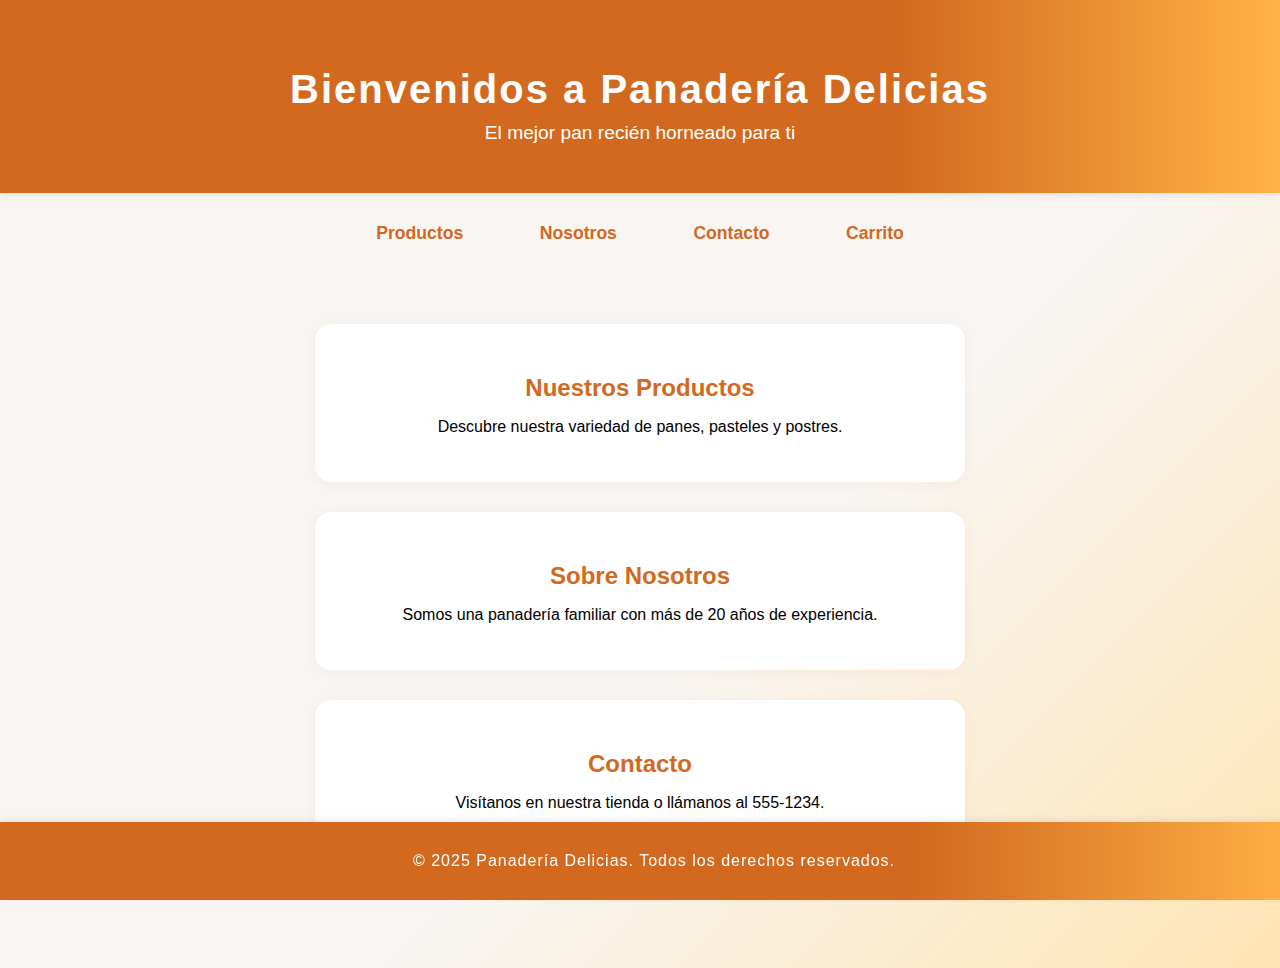
<file: index.html>
<!DOCTYPE html>
<html lang="es">
<head>
    <meta charset="UTF-8">
    <meta name="viewport" content="width=device-width, initial-scale=1.0">
    <title>Panadería Delicias</title>
    <link rel="stylesheet" href="Styles/index.css">
</head>
<body>
    <header>
        <h1>Bienvenidos a Panadería Delicias</h1>
        <p>El mejor pan recién horneado para ti</p>
    </header>
    <nav>
        <a href="productos.html">Productos</a>
        <a href="nosotros.html">Nosotros</a>
        <a href="contacto.html">Contacto</a>
        <a href="carrito.html">Carrito</a>
    </nav>
    <main>
        <section id="productos">
            <h2>Nuestros Productos</h2>
            <p>Descubre nuestra variedad de panes, pasteles y postres.</p>
        </section>
        <section id="nosotros">
            <h2>Sobre Nosotros</h2>
            <p>Somos una panadería familiar con más de 20 años de experiencia.</p>
        </section>
        <section id="contacto">
            <h2>Contacto</h2>
            <p>Visítanos en nuestra tienda o llámanos al 555-1234.</p>
        </section>
    </main>
    <footer>
        <p>&copy; 2025 Panadería Delicias. Todos los derechos reservados.</p>
    </footer>
</body>
</html>
</file>
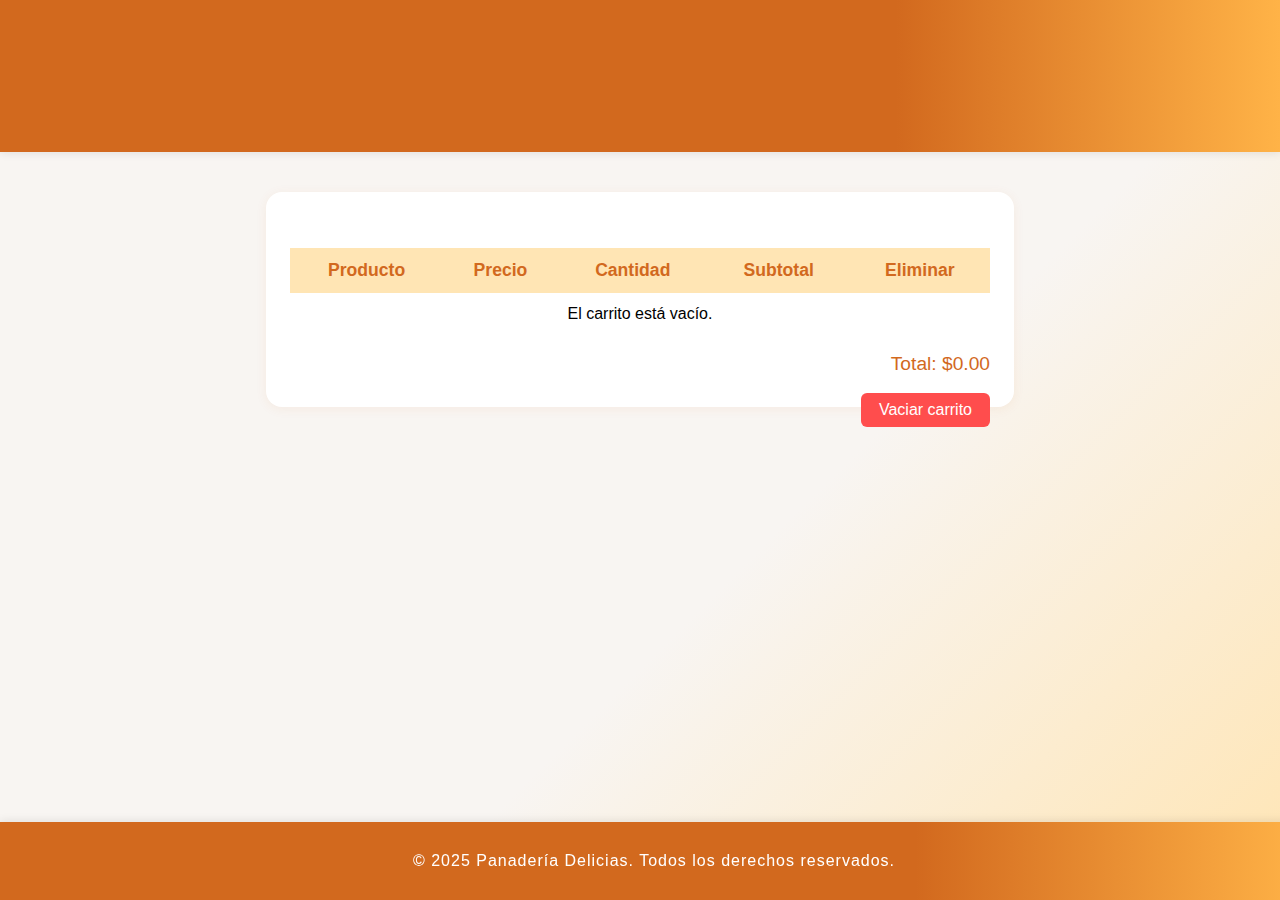
<file: carrito.html>
<!DOCTYPE html>
<html lang="es">
<head>
    <meta charset="UTF-8">
    <meta name="viewport" content="width=device-width, initial-scale=1.0">
    <title>Carrito de Compras - Panadería Delicias</title>
    <link rel="stylesheet" href="Styles/index.css">
    <link rel="stylesheet" href="Styles/carrito.css">
</head>
<body>
    <header>
        <h1>Carrito de Compras</h1>
    </header>
    <main>
        <table>
            <thead>
                <tr>
                    <th>Producto</th>
                    <th>Precio</th>
                    <th>Cantidad</th>
                    <th>Subtotal</th>
                    <th>Eliminar</th>
                </tr>
            </thead>
            <tbody id="carrito-body">
                <!-- Los productos del carrito se mostrarán aquí -->
            </tbody>
        </table>
        <div class="total" id="carrito-total"></div>
        <button class="vaciar-btn" onclick="vaciarCarrito()">Vaciar carrito</button>
    </main>
    <footer>
        <p>&copy; 2025 Panadería Delicias. Todos los derechos reservados.</p>
    </footer>
    <script src="Scripts/carrito.js"></script>
</body>
</html>
</file>
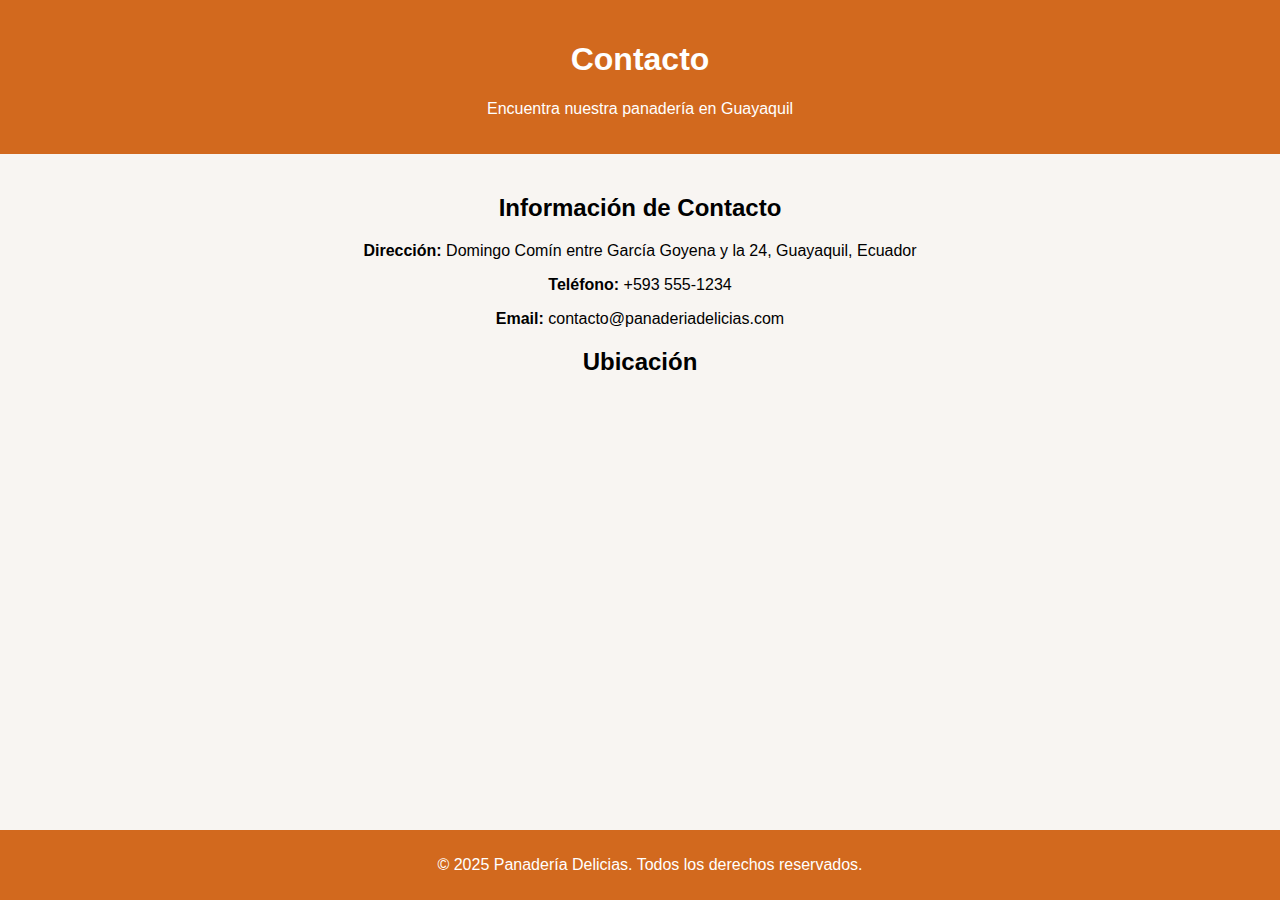
<file: contacto.html>
<!DOCTYPE html>
<html lang="es">
<head>
    <meta charset="UTF-8">
    <meta name="viewport" content="width=device-width, initial-scale=1.0">
    <title>Contacto - Panadería Delicias</title>
    <style>
        body {
            font-family: Arial, sans-serif;
            margin: 0;
            padding: 0;
            background-color: #f8f5f2;
        }
        header {
            background-color: #d2691e;
            color: white;
            padding: 20px;
            text-align: center;
        }
        main {
            padding: 20px;
            text-align: center;
        }
        .contacto {
            margin-bottom: 20px;
        }
        iframe {
            border: 0;
            width: 100%;
            height: 400px;
        }
        footer {
            background-color: #d2691e;
            color: white;
            text-align: center;
            padding: 10px;
            position: fixed;
            bottom: 0;
            width: 100%;
        }
    </style>
</head>
<body>
    <header>
        <h1>Contacto</h1>
        <p>Encuentra nuestra panadería en Guayaquil</p>
    </header>
    <main>
        <section class="contacto">
            <h2>Información de Contacto</h2>
            <p><strong>Dirección:</strong> Domingo Comín entre García Goyena y la 24, Guayaquil, Ecuador</p>
            <p><strong>Teléfono:</strong> +593 555-1234</p>
            <p><strong>Email:</strong> contacto@panaderiadelicias.com</p>
        </section>
        <section class="mapa">
            <h2>Ubicación</h2>
            <iframe 
                src="https://www.google.com/maps/embed?pb=!1m18!1m12!1m3!1d997.123456789!2d-79.897453!3d-2.170997!2m3!1f0!2f0!3f0!3m2!1i1024!2i768!4f13.1!3m3!1m2!1s0x902d6d123456789%3A0x123456789abcdef!2sDomingo%20Com%C3%ADn%20entre%20Garc%C3%ADa%20Goyena%20y%20la%2024%2C%20Guayaquil%2C%20Ecuador!5e0!3m2!1ses!2sec!4v1681234567890!5m2!1ses!2sec" 
                allowfullscreen="" 
                loading="lazy" 
                title="Mapa de ubicación de Panadería Delicias">
            </iframe>
        </section>
    </main>
    <footer>
        <p>&copy; 2025 Panadería Delicias. Todos los derechos reservados.</p>
    </footer>
</body>
</html>
</file>
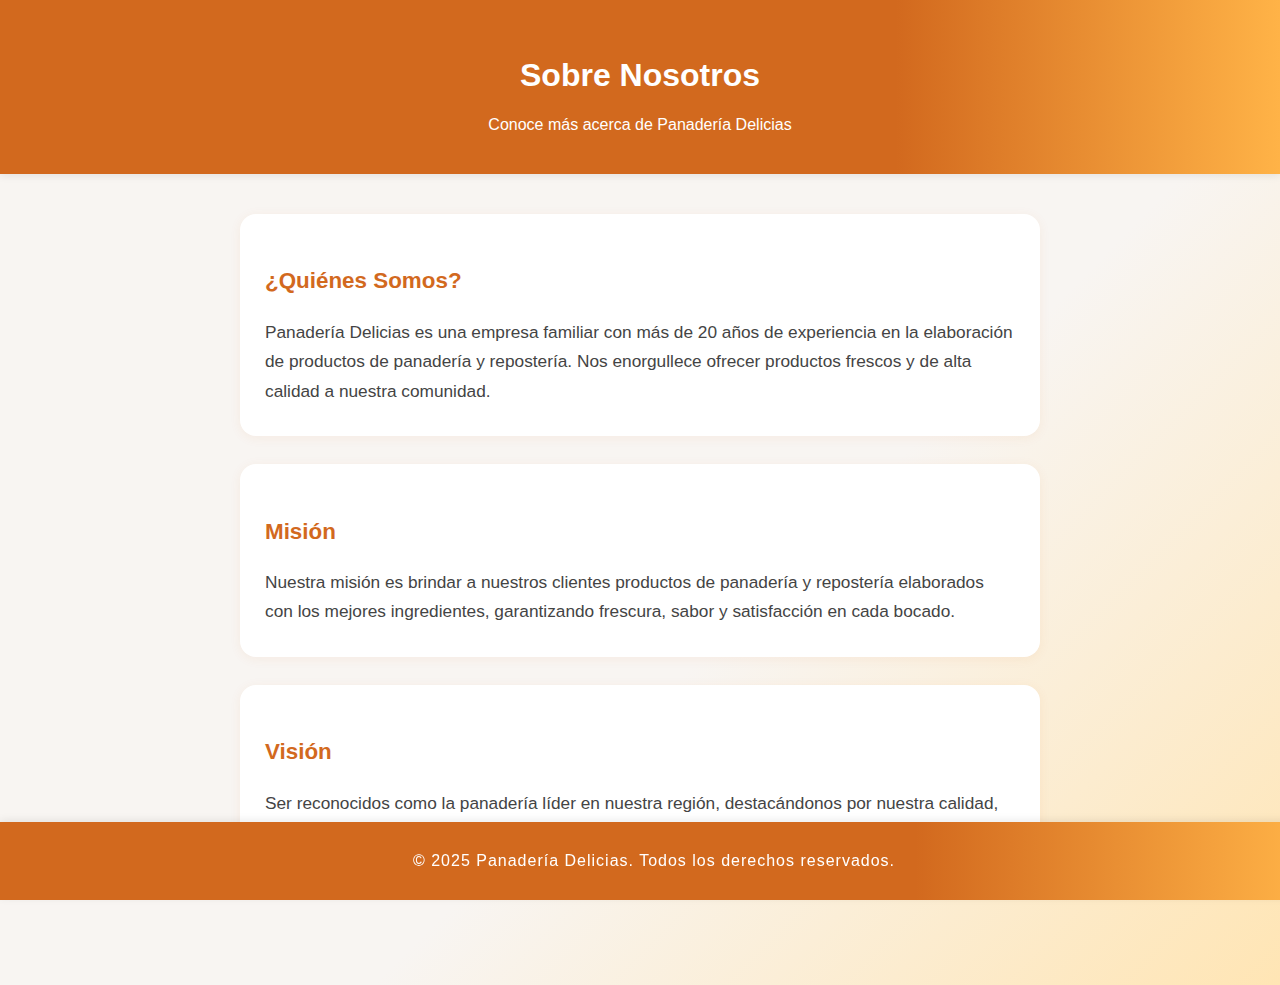
<file: nosotros.html>
<!DOCTYPE html>
<html lang="es">
<head>
    <meta charset="UTF-8">
    <meta name="viewport" content="width=device-width, initial-scale=1.0">
    <title>Nosotros - Panadería Delicias</title>
    <link rel="stylesheet" href="Styles/nosotros.css">
</head>
<body>
    <header>
        <h1>Sobre Nosotros</h1>
        <p>Conoce más acerca de Panadería Delicias</p>
    </header>
    <main>
        <section>
            <h2>¿Quiénes Somos?</h2>
            <p>Panadería Delicias es una empresa familiar con más de 20 años de experiencia en la elaboración de productos de panadería y repostería. Nos enorgullece ofrecer productos frescos y de alta calidad a nuestra comunidad.</p>
        </section>
        <section>
            <h2>Misión</h2>
            <p>Nuestra misión es brindar a nuestros clientes productos de panadería y repostería elaborados con los mejores ingredientes, garantizando frescura, sabor y satisfacción en cada bocado.</p>
        </section>
        <section>
            <h2>Visión</h2>
            <p>Ser reconocidos como la panadería líder en nuestra región, destacándonos por nuestra calidad, innovación y compromiso con nuestros clientes.</p>
        </section>
    </main>
    <footer>
        <p>&copy; 2025 Panadería Delicias. Todos los derechos reservados.</p>
    </footer>
</body>
</html>
</file>
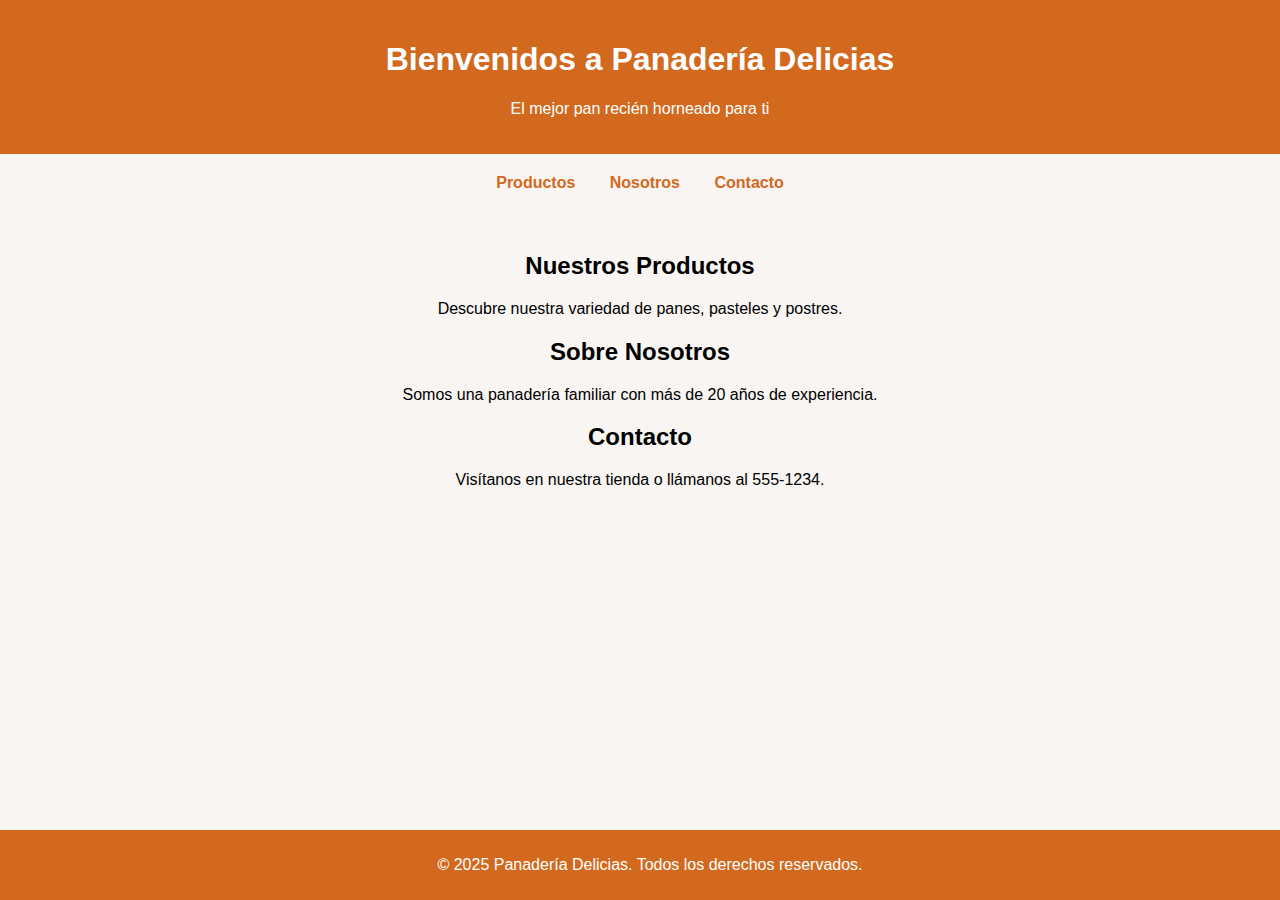
<file: panaderia.html>
<!DOCTYPE html>
<html lang="es">
<head>
    <meta charset="UTF-8">
    <meta name="viewport" content="width=device-width, initial-scale=1.0">
    <title>Panadería Delicias</title>
    <style>
        body {
            font-family: Arial, sans-serif;
            margin: 0;
            padding: 0;
            background-color: #f8f5f2;
        }
        header {
            background-color: #d2691e;
            color: white;
            padding: 20px;
            text-align: center;
        }
        nav {
            text-align: center;
            margin: 20px 0;
        }
        nav a {
            margin: 0 15px;
            text-decoration: none;
            color: #d2691e;
            font-weight: bold;
        }
        main {
            padding: 20px;
            text-align: center;
        }
        footer {
            background-color: #d2691e;
            color: white;
            text-align: center;
            padding: 10px;
            position: fixed;
            bottom: 0;
            width: 100%;
        }
    </style>
</head>
<body>
    <header>
        <h1>Bienvenidos a Panadería Delicias</h1>
        <p>El mejor pan recién horneado para ti</p>
    </header>
    <nav>
        <a href="productos.html">Productos</a>
        <a href="nosotros.html">Nosotros</a>
        <a href="contacto.html">Contacto</a>
    </nav>
    <main>
        <section id="productos">
            <h2>Nuestros Productos</h2>
            <p>Descubre nuestra variedad de panes, pasteles y postres.</p>
        </section>
        <section id="nosotros">
            <h2>Sobre Nosotros</h2>
            <p>Somos una panadería familiar con más de 20 años de experiencia.</p>
        </section>
        <section id="contacto">
            <h2>Contacto</h2>
            <p>Visítanos en nuestra tienda o llámanos al 555-1234.</p>
        </section>
    </main>
    <footer>
        <p>&copy; 2025 Panadería Delicias. Todos los derechos reservados.</p>
    </footer>
</body>
</html>
</file>
<file: Styles/index.css>
body {
    font-family: 'Segoe UI', Arial, sans-serif;
    margin: 0;
    padding: 0;
    background: linear-gradient(135deg, #f8f5f2 60%, #ffe5b4 100%);
    min-height: 100vh;
}

header {
    background: linear-gradient(90deg, #d2691e 70%, #ffb347 100%);
    color: white;
    padding: 40px 20px 30px 20px;
    text-align: center;
    box-shadow: 0 2px 8px rgba(0,0,0,0.08);
}

header h1 {
    font-size: 2.5em;
    margin-bottom: 10px;
    letter-spacing: 2px;
}

header p {
    font-size: 1.2em;
    margin-top: 0;
}

nav {
    text-align: center;
    margin: 30px 0 20px 0;
}

nav a {
    margin: 0 18px;
    text-decoration: none;
    color: #d2691e;
    font-weight: bold;
    font-size: 1.1em;
    padding: 8px 18px;
    border-radius: 25px;
    transition: background 0.2s, color 0.2s;
}

nav a:hover, nav a:focus {
    background: #d2691e;
    color: #fff;
}

main {
    padding: 30px 10vw 80px 10vw;
    text-align: center;
}

section {
    background: #fff;
    margin: 30px auto;
    max-width: 600px;
    border-radius: 16px;
    box-shadow: 0 2px 12px rgba(210,105,30,0.07);
    padding: 30px 25px;
}

section h2 {
    color: #d2691e;
    margin-bottom: 12px;
    font-size: 1.5em;
}

footer {
    background: linear-gradient(90deg, #d2691e 70%, #ffb347 100%);
    color: white;
    text-align: center;
    padding: 14px;
    position: fixed;
    bottom: 0;
    width: 100%;
    font-size: 1em;
    letter-spacing: 1px;
    box-shadow: 0 -2px 8px rgba(0,0,0,0.08);
}

/* Botón carrito */
.carrito-btn {
    position: fixed;
    top: 24px;
    right: 40px;
    background: linear-gradient(90deg, #d2691e 70%, #ffb347 100%);
    color: white;
    border: none;
    border-radius: 50px;
    padding: 14px 28px;
    font-size: 1.1em;
    cursor: pointer;
    z-index: 1000;
    display: flex;
    align-items: center;
    box-shadow: 0 2px 8px rgba(210,105,30,0.13);
    transition: background 0.2s, color 0.2s;
}

.carrito-btn:hover {
    background: #b85c1c;
    color: #fff;
}

.carrito-btn span {
    margin-left: 10px;
    background: #fff;
    color: #d2691e;
    border-radius: 50%;
    padding: 3px 10px;
    font-weight: bold;
    font-size: 1em;
}

/* Modal carrito */
#carrito-modal {
    display: none;
    position: fixed;
    top: 90px;
    right: 40px;
    background: #fff;
    border: 2px solid #d2691e;
    border-radius: 12px;
    box-shadow: 0 4px 24px rgba(210,105,30,0.18);
    padding: 28px 20px 20px 20px;
    z-index: 2000;
    width: 340px;
    max-width: 90vw;
}

#carrito-modal h3 {
    margin-top: 0;
    color: #d2691e;
    font-size: 1.2em;
}

#carrito-lista {
    list-style: none;
    padding: 0;
    margin: 0;
}

#carrito-lista li {
    margin-bottom: 10px;
    border-bottom: 1px solid #eee;
    padding-bottom: 6px;
    display: flex;
    align-items: center;
    justify-content: space-between;
    font-size: 1em;
}

.carrito-cantidad {
    display: flex;
    align-items: center;
    gap: 6px;
}

.carrito-cantidad button {
    background: #d2691e;
    color: #fff;
    border: none;
    border-radius: 50%;
    width: 26px;
    height: 26px;
    font-size: 1em;
    cursor: pointer;
    transition: background 0.2s;
}

.carrito-cantidad button:hover {
    background: #b85c1c;
}

.eliminar-btn {
    background: #ff4d4d;
    color: #fff;
    border: none;
    border-radius: 4px;
    padding: 2px 10px;
    cursor: pointer;
    margin-left: 10px;
    font-size: 0.95em;
    transition: background 0.2s;
}

.eliminar-btn:hover {
    background: #d11a2a;
}

#cerrar-carrito {
    background: #d2691e;
    color: #fff;
    border: none;
    border-radius: 4px;
    padding: 5px 14px;
    cursor: pointer;
    float: right;
    margin-bottom: 10px;
    font-size: 1em;
    transition: background 0.2s;
}

#cerrar-carrito:hover {
    background: #b85c1c;
}

.producto-btns button {
    background: #d2691e;
    color: #fff;
    border: none;
    border-radius: 20px;
    padding: 10px 18px;
    margin: 6px 4px;
    font-size: 1em;
    cursor: pointer;
    transition: background 0.2s;
}

.producto-btns button:hover {
    background: #b85c1c;
}
</file>
<file: Styles/carrito.css>
main {
            max-width: 700px;
            margin: 40px auto 80px auto;
            background: #fff;
            border-radius: 16px;
            box-shadow: 0 2px 12px rgba(210,105,30,0.07);
            padding: 32px 24px;
        }
        h1 {
            color: #d2691e;
            text-align: center;
        }
        table {
            width: 100%;
            border-collapse: collapse;
            margin-top: 24px;
        }
        th, td {
            padding: 12px 8px;
            text-align: center;
        }
        th {
            background: #ffe5b4;
            color: #d2691e;
            font-size: 1.1em;
        }
        tr:nth-child(even) {
            background: #f8f5f2;
        }
        .cantidad-btn {
            background: #d2691e;
            color: #fff;
            border: none;
            border-radius: 50%;
            width: 26px;
            height: 26px;
            font-size: 1em;
            cursor: pointer;
            margin: 0 4px;
        }
        .cantidad-btn:hover {
            background: #b85c1c;
        }
        .eliminar-btn {
            background: #ff4d4d;
            color: #fff;
            border: none;
            border-radius: 6px;
            padding: 6px 14px;
            font-size: 1em;
            cursor: pointer;
            margin-left: 8px;
        }
        .eliminar-btn:hover {
            background: #d11a2a;
        }
        .vaciar-btn {
            background: #ff4d4d;
            color: #fff;
            border: none;
            border-radius: 6px;
            padding: 8px 18px;
            font-size: 1em;
            cursor: pointer;
            margin-top: 18px;
            float: right;
        }
        .vaciar-btn:hover {
            background: #d11a2a;
        }
        .total {
            text-align: right;
            font-size: 1.2em;
            color: #d2691e;
            margin-top: 18px;
        }
</file>
<file: Styles/nosotros.css>
body {
            font-family: 'Segoe UI', Arial, sans-serif;
            margin: 0;
            padding: 0;
            background: linear-gradient(135deg, #f8f5f2 60%, #ffe5b4 100%);
            min-height: 100vh;
        }
        header {
            background: linear-gradient(90deg, #d2691e 70%, #ffb347 100%);
            color: white;
            padding: 36px 20px 24px 20px;
            text-align: center;
            box-shadow: 0 2px 8px rgba(0,0,0,0.08);
        }
        main {
            padding: 40px 10vw 80px 10vw;
            line-height: 1.7;
            max-width: 800px;
            margin: 0 auto;
        }
        section {
            background: #fff;
            margin-bottom: 28px;
            border-radius: 16px;
            box-shadow: 0 2px 12px rgba(210,105,30,0.07);
            padding: 30px 25px;
        }
        section h2 {
            color: #d2691e;
            margin-bottom: 12px;
            font-size: 1.4em;
            font-weight: bold;
        }
        section p {
            color: #444;
            font-size: 1.08em;
            margin-bottom: 0;
        }
        footer {
            background: linear-gradient(90deg, #d2691e 70%, #ffb347 100%);
            color: white;
            text-align: center;
            padding: 14px;
            position: fixed;
            bottom: 0;
            width: 100%;
            font-size: 1em;
            letter-spacing: 1px;
            box-shadow: 0 -2px 8px rgba(0,0,0,0.08);
        }
</file>
